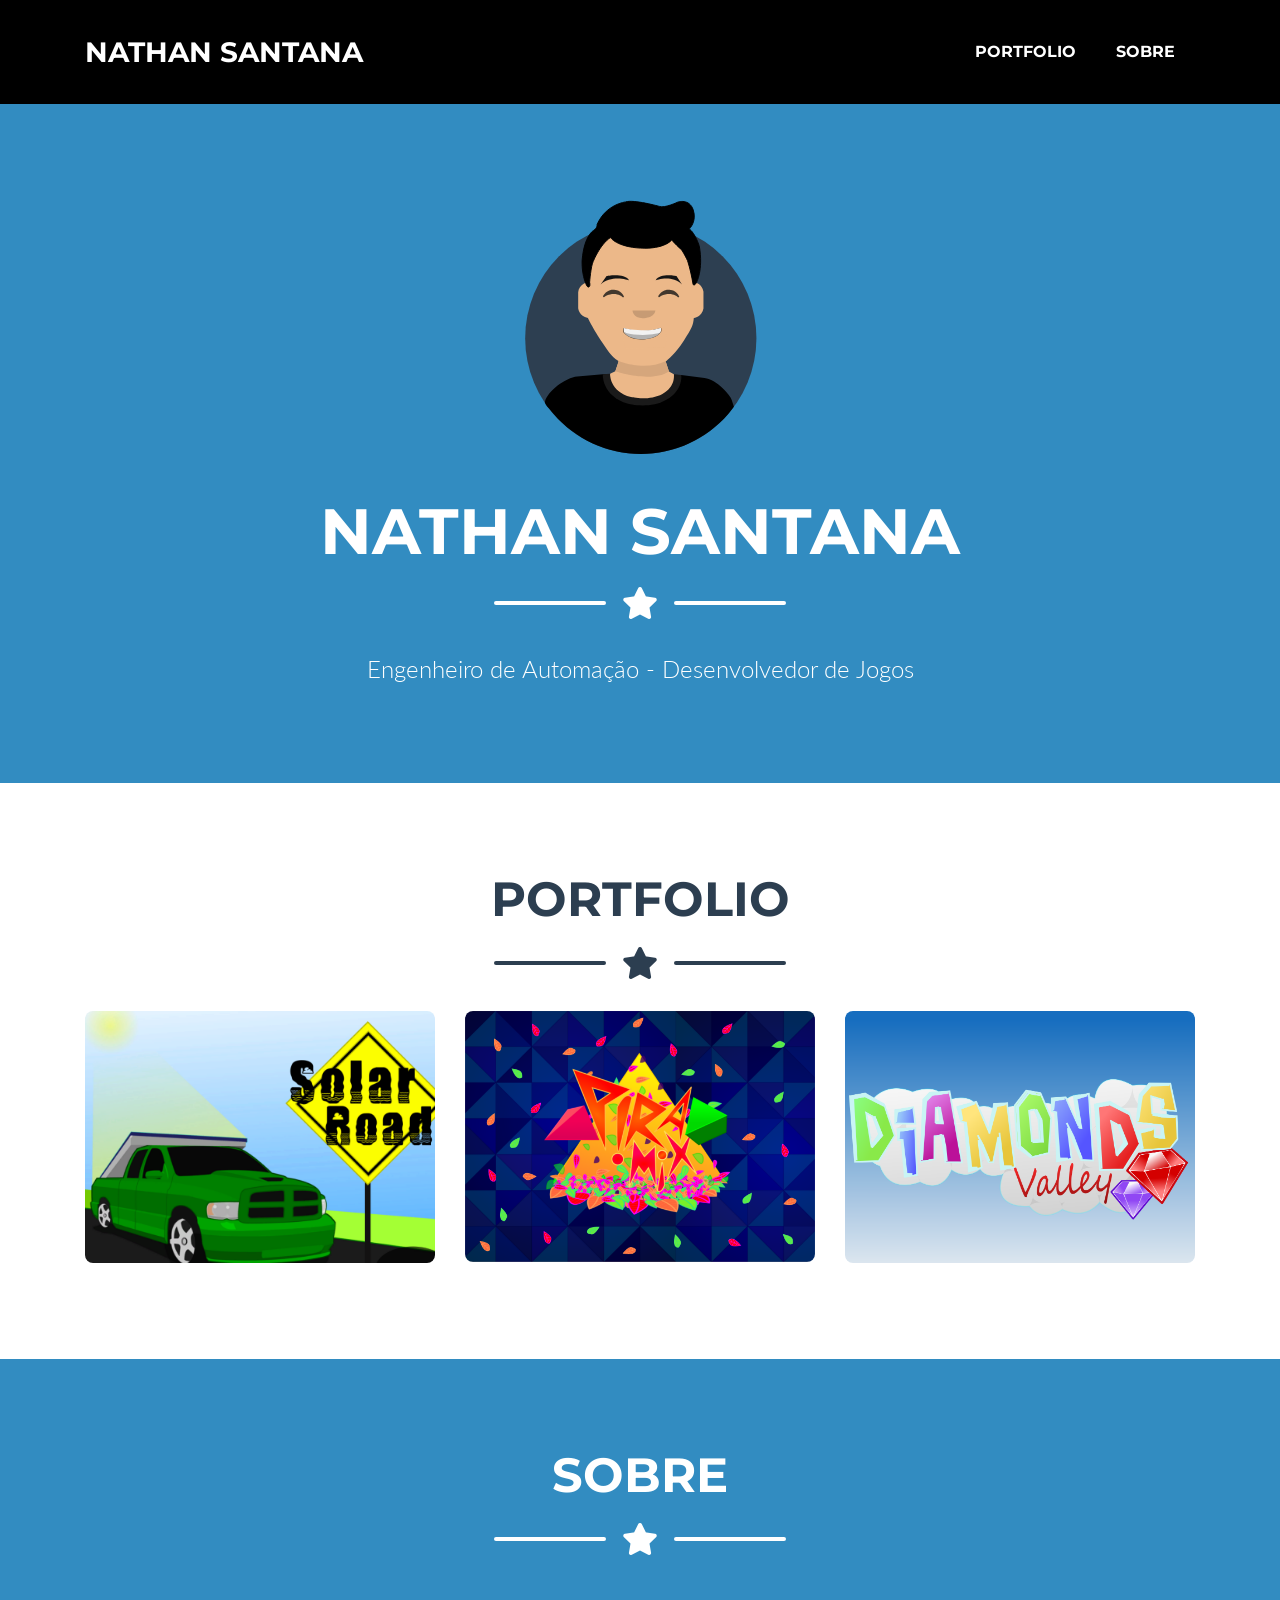
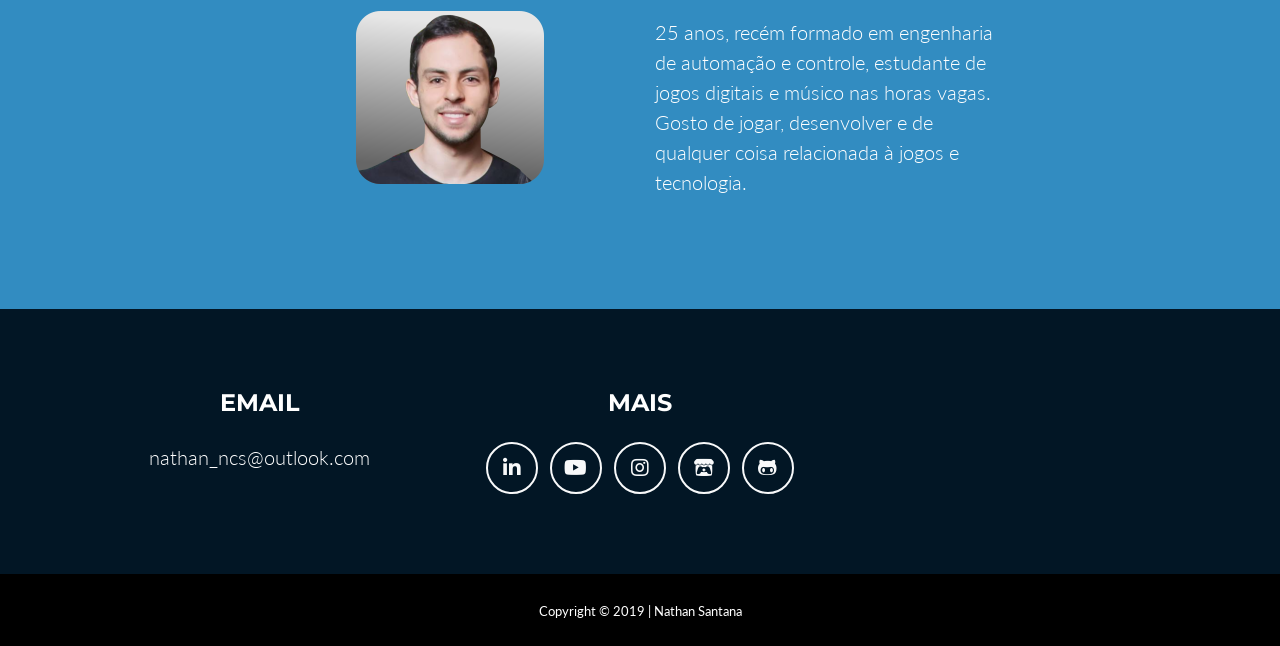
<file: index.html>
<!DOCTYPE html>
<html lang="en">

<head>

  <meta charset="utf-8">
  <meta name="viewport" content="width=device-width, initial-scale=1, shrink-to-fit=no">
  <meta name="description" content="">
  <meta name="author" content="">

  <title>Nathan Santana</title>

  <!-- Custom fonts for this theme -->
  <link href="vendor/fontawesome-free/css/all.min.css" rel="stylesheet" type="text/css">
  <link href="https://fonts.googleapis.com/css?family=Montserrat:400,700" rel="stylesheet" type="text/css">
  <link href="https://fonts.googleapis.com/css?family=Lato:400,700,400italic,700italic" rel="stylesheet" type="text/css">

  <!-- Theme CSS -->
  <link href="css/freelancer.min.css" rel="stylesheet">

</head>

<body id="page-top">

  <!-- Navigation -->
  <nav class="navbar navbar-expand-lg bg-secondary text-uppercase fixed-top" id="mainNav">
    <div class="container">
      <a class="navbar-brand js-scroll-trigger" href="#page-top">Nathan Santana</a>
      <button class="navbar-toggler navbar-toggler-right text-uppercase font-weight-bold bg-primary text-white rounded" type="button" data-toggle="collapse" data-target="#navbarResponsive" aria-controls="navbarResponsive" aria-expanded="false" aria-label="Toggle navigation">
        Menu
        <i class="fas fa-bars"></i>
      </button>
      <div class="collapse navbar-collapse" id="navbarResponsive">
        <ul class="navbar-nav ml-auto">
          <li class="nav-item mx-0 mx-lg-1">
            <a class="nav-link py-3 px-0 px-lg-3 rounded js-scroll-trigger" href="#portfolio">Portfolio</a>
          </li>
          <li class="nav-item mx-0 mx-lg-1">
            <a class="nav-link py-3 px-0 px-lg-3 rounded js-scroll-trigger" href="#about">Sobre</a>
          </li>
		   <!--
           <li class="nav-item mx-0 mx-lg-1">
            <a  class="nav-link py-3 px-0 px-lg-3 rounded js-scroll-trigger" href="en.html"><img class="img-fluid" src="img/flag.png" alt=""></a> 
          </li> 
		  -->
        </ul>
      </div>
    </div>
  </nav>

  <!-- Masthead -->
  <header class="masthead bg-primary text-white text-center">
    <div class="container d-flex align-items-center flex-column">

      <!-- Masthead Avatar Image -->
      <img class="masthead-avatar mb-5" src="img/avataaars.svg" alt="">

      <!-- Masthead Heading -->
      <h1 class="masthead-heading text-uppercase mb-0">Nathan Santana</h1>

      <!-- Icon Divider -->
      <div class="divider-custom divider-light">
        <div class="divider-custom-line"></div>
        <div class="divider-custom-icon">
          <i class="fas fa-star"></i>
        </div>
        <div class="divider-custom-line"></div>
      </div>

      <!-- Masthead Subheading -->
      <p class="masthead-subheading font-weight-light mb-0">Engenheiro de Automa&ccedil&atildeo - Desenvolvedor de Jogos</p>

    </div>
  </header>

  <!-- Portfolio Section -->
  <section class="page-section portfolio" id="portfolio">
    <div class="container">

      <!-- Portfolio Section Heading -->
      <h2 class="page-section-heading text-center text-uppercase text-secondary mb-0">Portfolio</h2>

      <!-- Icon Divider -->
      <div class="divider-custom">
        <div class="divider-custom-line"></div>
        <div class="divider-custom-icon">
          <i class="fas fa-star"></i>
        </div>
        <div class="divider-custom-line"></div>
      </div>

      <!-- Portfolio Grid Items -->
      <div class="row">

	   <!--SOLAR ROAD -->
        <div class="col-md-6 col-lg-4">
          <div class="portfolio-item mx-auto" data-toggle="modal" data-target="#portfolioModal3">
            <div class="portfolio-item-caption d-flex align-items-center justify-content-center h-100 w-100">
              <div class="portfolio-item-caption-content text-center text-white">
                <i class="fas fa-plus fa-3x"></i>
              </div>
            </div>
            <img class="img-fluid" src="img/portfolio/solarRoad/capa1.png" alt="">
          </div>
        </div>

        <!-- PIRAMIX -->
        <div class="col-md-6 col-lg-4">
          <div class="portfolio-item mx-auto" data-toggle="modal" data-target="#portfolioModal1">
            <div class="portfolio-item-caption d-flex align-items-center justify-content-center h-100 w-100">
              <div class="portfolio-item-caption-content text-center text-white">
                <i class="fas fa-plus fa-3x"></i>
              </div>
            </div>
            <img class="img-fluid" src="img/portfolio/piramix/capa2.png" alt="">
          </div>
        </div>

        <!-- DIAMONDS VALLEY -->
        <div class="col-md-6 col-lg-4">
          <div class="portfolio-item mx-auto" data-toggle="modal" data-target="#portfolioModal2">
            <div class="portfolio-item-caption d-flex align-items-center justify-content-center h-100 w-100">
              <div class="portfolio-item-caption-content text-center text-white">
                <i class="fas fa-plus fa-3x"></i>
              </div>
            </div>
            <img class="img-fluid" src="img/portfolio/diamonds/capa2.png" alt="">
          </div>
        </div>     

        <!--
        <div class="col-md-6 col-lg-4">
          <div class="portfolio-item mx-auto" data-toggle="modal" data-target="#portfolioModal4">
            <div class="portfolio-item-caption d-flex align-items-center justify-content-center h-100 w-100">
              <div class="portfolio-item-caption-content text-center text-white">
                <i class="fas fa-plus fa-3x"></i>
              </div>
            </div>
            <img class="img-fluid" src="img/portfolio/game.png" alt="">
          </div>
        </div>

        <div class="col-md-6 col-lg-4">
          <div class="portfolio-item mx-auto" data-toggle="modal" data-target="#portfolioModal5">
            <div class="portfolio-item-caption d-flex align-items-center justify-content-center h-100 w-100">
              <div class="portfolio-item-caption-content text-center text-white">
                <i class="fas fa-plus fa-3x"></i>
              </div>
            </div>
            <img class="img-fluid" src="img/portfolio/safe.png" alt="">
          </div>
        </div>

        <div class="col-md-6 col-lg-4">
          <div class="portfolio-item mx-auto" data-toggle="modal" data-target="#portfolioModal6">
            <div class="portfolio-item-caption d-flex align-items-center justify-content-center h-100 w-100">
              <div class="portfolio-item-caption-content text-center text-white">
                <i class="fas fa-plus fa-3x"></i>
              </div>
            </div>
            <img class="img-fluid" src="img/portfolio/submarine.png" alt="">
          </div>
        </div>-->

      </div>
      <!-- /.row -->
	  
    </div>
  </section>

  <!-- About Section -->
  <section class="page-section bg-primary text-white mb-0" id="about">
    <div class="container">

      <!-- About Section Heading -->
      <h2 class="page-section-heading text-center text-uppercase text-white">Sobre</h2>

      <!-- Icon Divider -->
      <div class="divider-custom divider-light">
        <div class="divider-custom-line"></div>
        <div class="divider-custom-icon">
          <i class="fas fa-star"></i>
        </div>
        <div class="divider-custom-line"></div>
      </div>

      <!-- About Section Content -->
      <div class="row">
        <div class="col-lg-4 ml-auto">
          <br><img class="fotoPerfil" src="img/perfil4.png" border="10"><br/>
        </div>
        <div class="col-lg-4 mr-auto">
          <p class="lead"> <br> 25 anos, rec&eacutem formado em engenharia de automa&ccedil&atildeo e controle, estudante de jogos digitais e m&uacutesico nas horas vagas. Gosto de jogar, desenvolver e de qualquer coisa relacionada &agrave jogos e tecnologia.<br/></p>
        </div>
      </div>

	  
      <!-- About Section Button -->
	  <!--
      <div class="text-center mt-4">
        <a class="btn btn-xl btn-outline-light" href="img/nathancv.pdf" target="_blank">
          <i class="fas fa-download mr-2"></i>
          CV
        </a>
      </div>
	  -->

    </div>
  </section>  

  <!-- Footer -->
  <footer class="footer text-center">
    <div class="container">
      <div class="row">

        <!-- Footer Location -->
        <div class="col-lg-4 mb-5 mb-lg-0">
          <h4 class="text-uppercase mb-4">Email</h4>
          <p class="lead mb-0"><a href=mailto:nathan_ncs@outlook.com "target="_blank"style="color:white">nathan_ncs@outlook.com</a>
        </div>

        <!-- Footer Social Icons -->
        <div class="col-lg-4 mb-5 mb-lg-0" >
          <h4 class="text-uppercase mb-4">Mais</h4>
         
          <a class="btn btn-outline-light btn-social mx-1" href="https://www.linkedin.com/in/nathan-santana-03aba4135/"target="_blank">
            <i class="fab fa-fw fa-linkedin-in"></i>
          </a>
		  <a class="btn btn-outline-light btn-social mx-1" href="https://www.youtube.com/channel/UCO02LZbnRmzrlRLzKqvo3ug"target="_blank">
            <i class="fab fa-youtube"></i>
          </a>
		   <a class="btn btn-outline-light btn-social mx-1" href="https://www.instagram.com/shortstackstudio/"target="_blank">
            <i class="fab fa-fw fa-instagram"></i>
          </a>
		  <a class="btn btn-outline-light btn-social mx-1" href="https://nathan-ncs.itch.io"target="_blank">
             <i class="fab fa-itch-io"></i>
          </a>
		  <a class="btn btn-outline-light btn-social mx-1" href="https://github.com/nathansantana"target="_blank">
             <i class="fab fa-github-alt"></i>
          </a>
        </div>     

      </div>
    </div>
  </footer>

  <!-- Copyright Section -->
  <section class="copyright py-4 text-center text-white">
    <div class="container">
      <small>Copyright &copy; 2019 | Nathan Santana</small>
    </div>
  </section>

  <!-- Scroll to Top Button (Only visible on small and extra-small screen sizes) -->
  <div class="scroll-to-top d-lg-none position-fixed ">
    <a class="js-scroll-trigger d-block text-center text-white rounded" href="#page-top">
      <i class="fa fa-chevron-up"></i>
    </a>
  </div>

  <!-- Portfolio Modals -->

  <!-- Portfolio Modal 1 -->
  <div class="portfolio-modal modal fade" id="portfolioModal1" tabindex="-1" role="dialog" aria-labelledby="portfolioModal1Label" aria-hidden="true">
    <div class="modal-dialog modal-xl" role="document">
      <div class="modal-content">
        <button type="button" class="close" data-dismiss="modal" aria-label="Close">
          <span aria-hidden="true">
            <i class="fas fa-times"></i>
          </span>
        </button>
        <div class="modal-body text-center">
          <div class="container">
            <div class="row justify-content-center">
              <div class="col-lg-8">
                <!-- Portfolio Modal - Title -->
                <h2 class="portfolio-modal-title text-secondary text-uppercase mb-0">Piramix</h2>
                <!-- Icon Divider -->
                <div class="divider-custom">
                  <div class="divider-custom-line"></div>
                  <div class="divider-custom-icon">
                    <i class="fas fa-star"></i>
                  </div>
                  <div class="divider-custom-line"></div>
                </div>
                <!-- Portfolio Modal - Image -->
                <img class="img-fluid rounded mb-5" src="img/portfolio/piramix/foto1.png" alt="">
                <!-- Portfolio Modal - Text -->
                <p class="mb-5">Piramix foi um projeto desenvolvido pelo grupo Hakuna durante o primeiro semestre do curso de jogos digitais na Fatec de Americana/SP.
								A proposta do trabalho era criar um jogo anal&oacutegico com o tema "Jogos Infantis". O projeto busca trabalhar a psicomotricidade, a parte cognitiva
								e a criatividade em crian&ccedilas a partir de 10 anos.</p>
				                <!-- Portfolio Modal - Image -->
                <img class="img-fluid rounded mb-5" src="img/portfolio/piramix/foto2.png" alt="">
                <!-- Portfolio Modal - Text -->
                <p class="mb-5">O jogo &eacute uma competi&ccedil&atildeo entre duplas que devem cumprir desafios (desenho, m&iacutemica, dados e palavras) para
								colocar o maior n&uacutemero de pe&ccedilas com o objetivo de completar uma pir&acircmide.
				</p>

				<img class="img-fluid rounded mb-5" src="img/portfolio/piramix/foto3.png" alt="">
                <!-- Portfolio Modal - Text -->
                <p class="mb-5"><b>Pr&ecircmio Huizinga 2019 (1&ordm semestre)</b>
								<br>Os melhores projetos recebem um certificado em reconhecimento ao desempenho acad&ecircmico durante o semestre.
								Grupo Hakuna: Nathan Santana, Lana Schimitez, Evaldo Ara&uacutejo, Marcelo Danelon e Rafael Lee.<br/>
				</p>

                <button class="btn btn-primary" href="#" data-dismiss="modal">
                  <i class="fas fa-times fa-fw"></i>
                  Close Window
                </button>
              </div>
            </div>
          </div>
        </div>
      </div>
    </div>
  </div>

  <!-- Portfolio Modal 2 -->
  <div class="portfolio-modal modal fade" id="portfolioModal2" tabindex="-1" role="dialog" aria-labelledby="portfolioModal2Label" aria-hidden="true">
    <div class="modal-dialog modal-xl" role="document">
      <div class="modal-content">
        <button type="button" class="close" data-dismiss="modal" aria-label="Close">
          <span aria-hidden="true">
            <i class="fas fa-times"></i>
          </span>
        </button>
        <div class="modal-body text-center">
          <div class="container">
            <div class="row justify-content-center">
              <div class="col-lg-8">
                <!-- Portfolio Modal - Title -->
                <h2 class="portfolio-modal-title text-secondary text-uppercase mb-0">Diamonds Valley</h2>
                <!-- Icon Divider -->
                <div class="divider-custom">
                  <div class="divider-custom-line"></div>
                  <div class="divider-custom-icon">
                    <i class="fas fa-star"></i>
                  </div>
                  <div class="divider-custom-line"></div>
                </div>
                <!-- Portfolio Modal - Image -->
                <img class="img-fluid rounded mb-5" src="img/portfolio/diamonds/foto1.png" alt="">
                <!-- Portfolio Modal - Text -->
                <p class="mb-5">Um puzzle desenvolvido para plataforma mobile. A primeira vers&atildeo do jogo pode ser baixada na GooglePlay <a href="http://play.google.com/store/apps/details?id=com.ShortStackStudio.DiamondsValley" target="_blank">Clicando Aqui</a>.</p>

				<!-- Portfolio Modal - Image -->
                <img class="img-fluid rounded mb-5" src="img/portfolio/diamonds/foto.png" alt="">

                <!-- Portfolio Modal - Text -->
                <p class="mb-5">S&atildeo diversas fases e o objetivo &eacute deslizar os blocos para os locais corretos.
								Nesse projeto todos os c&oacutedigos, artes e a m&uacutesica foram feitos por mim :)</p>

                <button class="btn btn-primary" href="#" data-dismiss="modal">
                  <i class="fas fa-times fa-fw"></i>
                  Close Window
                </button>
              </div>
            </div>
          </div>
        </div>
      </div>
    </div>
  </div>

  <!-- Portfolio Modal 3 -->
  <div class="portfolio-modal modal fade" id="portfolioModal3" tabindex="-1" role="dialog" aria-labelledby="portfolioModal3Label" aria-hidden="true">
    <div class="modal-dialog modal-xl" role="document">
      <div class="modal-content">
        <button type="button" class="close" data-dismiss="modal" aria-label="Close">
          <span aria-hidden="true">
            <i class="fas fa-times"></i>
          </span>
        </button>
        <div class="modal-body text-center">
          <div class="container">
            <div class="row justify-content-center">
              <div class="col-lg-8">
                <!-- Portfolio Modal - Title -->
                <h2 class="portfolio-modal-title text-secondary text-uppercase mb-0">Solar Road</h2>
                <!-- Icon Divider -->
                <div class="divider-custom">
                  <div class="divider-custom-line"></div>
                  <div class="divider-custom-icon">
                    <i class="fas fa-star"></i>
                  </div>
                  <div class="divider-custom-line"></div>
                </div>
                <!-- Portfolio Modal - Image -->
                <img class="img-fluid rounded mb-5" src="img/portfolio/solarRoad/capa2.png" alt="">
                <!-- Portfolio Modal - Text -->
                <p class="mb-5">Esse foi um projeto desenvolvido para a disciplina de programa&ccedil&atildeo no segundo semestre do curso de jogos digitais da Fatec de Americana,
				 criado a partir do tema "sustentabilidade" e seguindo alguns requisitos relacionados ao conte&uacutedo da mat&eacuteria. O jogador controla um carro movido a energia solar
				 e precisa desviar das sombras e atirar nos alvos para evitar que a barra de polui&ccedil&atildeo fique completa. <br> <br>
				 <a href="https://nathan-ncs.itch.io/solar-road" target="_blank">Clique Aqui</a>
				 para acessar a p&aacutegina do jogo.
				</p>
				<img class="img-fluid rounded mb-5" src="img/portfolio/solarRoad/huizinga.jpg" alt="">
				<p class="mb-5">Certificado de desempenho acad&ecircmico do segundo semestre de 2019.
				</p>
                <button class="btn btn-primary" href="#" data-dismiss="modal">
                  <i class="fas fa-times fa-fw"></i>
                  Close Window
                </button
              </div>
            </div>
          </div>
        </div>
      </div>
    </div>
  </div>

  <!-- Portfolio Modal 4 -->
  <div class="portfolio-modal modal fade" id="portfolioModal4" tabindex="-1" role="dialog" aria-labelledby="portfolioModal4Label" aria-hidden="true">
    <div class="modal-dialog modal-xl" role="document">
      <div class="modal-content">
        <button type="button" class="close" data-dismiss="modal" aria-label="Close">
          <span aria-hidden="true">
            <i class="fas fa-times"></i>
          </span>
        </button>
        <div class="modal-body text-center">
          <div class="container">
            <div class="row justify-content-center">
              <div class="col-lg-8">
                <!-- Portfolio Modal - Title -->
                <h2 class="portfolio-modal-title text-secondary text-uppercase mb-0">Controller</h2>
                <!-- Icon Divider -->
                <div class="divider-custom">
                  <div class="divider-custom-line"></div>
                  <div class="divider-custom-icon">
                    <i class="fas fa-star"></i>
                  </div>
                  <div class="divider-custom-line"></div>
                </div>
                <!-- Portfolio Modal - Image -->
                <img class="img-fluid rounded mb-5" src="img/portfolio/game.png" alt="">
                <!-- Portfolio Modal - Text -->
                <p class="mb-5">Lorem ipsum dolor sit amet, consectetur adipisicing elit. Mollitia neque assumenda ipsam nihil, molestias magnam, recusandae quos quis inventore quisquam velit asperiores, vitae? Reprehenderit soluta, eos quod consequuntur itaque. Nam.</p>
                <button class="btn btn-primary" href="#" data-dismiss="modal">
                  <i class="fas fa-times fa-fw"></i>
                  Close Window
                </button>
              </div>
            </div>
          </div>
        </div>
      </div>
    </div>
  </div>

  <!-- Portfolio Modal 5 -->
  <div class="portfolio-modal modal fade" id="portfolioModal5" tabindex="-1" role="dialog" aria-labelledby="portfolioModal5Label" aria-hidden="true">
    <div class="modal-dialog modal-xl" role="document">
      <div class="modal-content">
        <button type="button" class="close" data-dismiss="modal" aria-label="Close">
          <span aria-hidden="true">
            <i class="fas fa-times"></i>
          </span>
        </button>
        <div class="modal-body text-center">
          <div class="container">
            <div class="row justify-content-center">
              <div class="col-lg-8">
                <!-- Portfolio Modal - Title -->
                <h2 class="portfolio-modal-title text-secondary text-uppercase mb-0">Locked Safe</h2>
                <!-- Icon Divider -->
                <div class="divider-custom">
                  <div class="divider-custom-line"></div>
                  <div class="divider-custom-icon">
                    <i class="fas fa-star"></i>
                  </div>
                  <div class="divider-custom-line"></div>
                </div>
                <!-- Portfolio Modal - Image -->
                <img class="img-fluid rounded mb-5" src="img/portfolio/safe.png" alt="">
                <!-- Portfolio Modal - Text -->
                <p class="mb-5">Lorem ipsum dolor sit amet, consectetur adipisicing elit. Mollitia neque assumenda ipsam nihil, molestias magnam, recusandae quos quis inventore quisquam velit asperiores, vitae? Reprehenderit soluta, eos quod consequuntur itaque. Nam.</p>
                <button class="btn btn-primary" href="#" data-dismiss="modal">
                  <i class="fas fa-times fa-fw"></i>
                  Close Window
                </button>
              </div>
            </div>
          </div>
        </div>
      </div>
    </div>
  </div>

  <!-- Portfolio Modal 6 -->
  <div class="portfolio-modal modal fade" id="portfolioModal6" tabindex="-1" role="dialog" aria-labelledby="portfolioModal6Label" aria-hidden="true">
    <div class="modal-dialog modal-xl" role="document">
      <div class="modal-content">
        <button type="button" class="close" data-dismiss="modal" aria-label="Close">
          <span aria-hidden="true">
            <i class="fas fa-times"></i>
          </span>
        </button>
        <div class="modal-body text-center">
          <div class="container">
            <div class="row justify-content-center">
              <div class="col-lg-8">
                <!-- Portfolio Modal - Title -->
                <h2 class="portfolio-modal-title text-secondary text-uppercase mb-0">Submarine</h2>
                <!-- Icon Divider -->
                <div class="divider-custom">
                  <div class="divider-custom-line"></div>
                  <div class="divider-custom-icon">
                    <i class="fas fa-star"></i>
                  </div>
                  <div class="divider-custom-line"></div>
                </div>
                <!-- Portfolio Modal - Image -->
                <img class="img-fluid rounded mb-5" src="img/portfolio/submarine.png" alt="">
                <!-- Portfolio Modal - Text -->
                <p class="mb-5">Lorem ipsum dolor sit amet, consectetur adipisicing elit. Mollitia neque assumenda ipsam nihil, molestias magnam, recusandae quos quis inventore quisquam velit asperiores, vitae? Reprehenderit soluta, eos quod consequuntur itaque. Nam.</p>
                <button class="btn btn-primary" href="#" data-dismiss="modal">
                  <i class="fas fa-times fa-fw"></i>
                  Close Window
                </button>
              </div>
            </div>
          </div>
        </div>
      </div>
    </div>
  </div>

  <!-- Bootstrap core JavaScript -->
  <script src="vendor/jquery/jquery.min.js"></script>
  <script src="vendor/bootstrap/js/bootstrap.bundle.min.js"></script>

  <!-- Plugin JavaScript -->
  <script src="vendor/jquery-easing/jquery.easing.min.js"></script>

  <!-- Contact Form JavaScript -->
  <script src="js/jqBootstrapValidation.js"></script>
  <script src="js/contact_me.js"></script>

  <!-- Custom scripts for this template -->
  <script src="js/freelancer.min.js"></script>

</body>

</html>
</file>
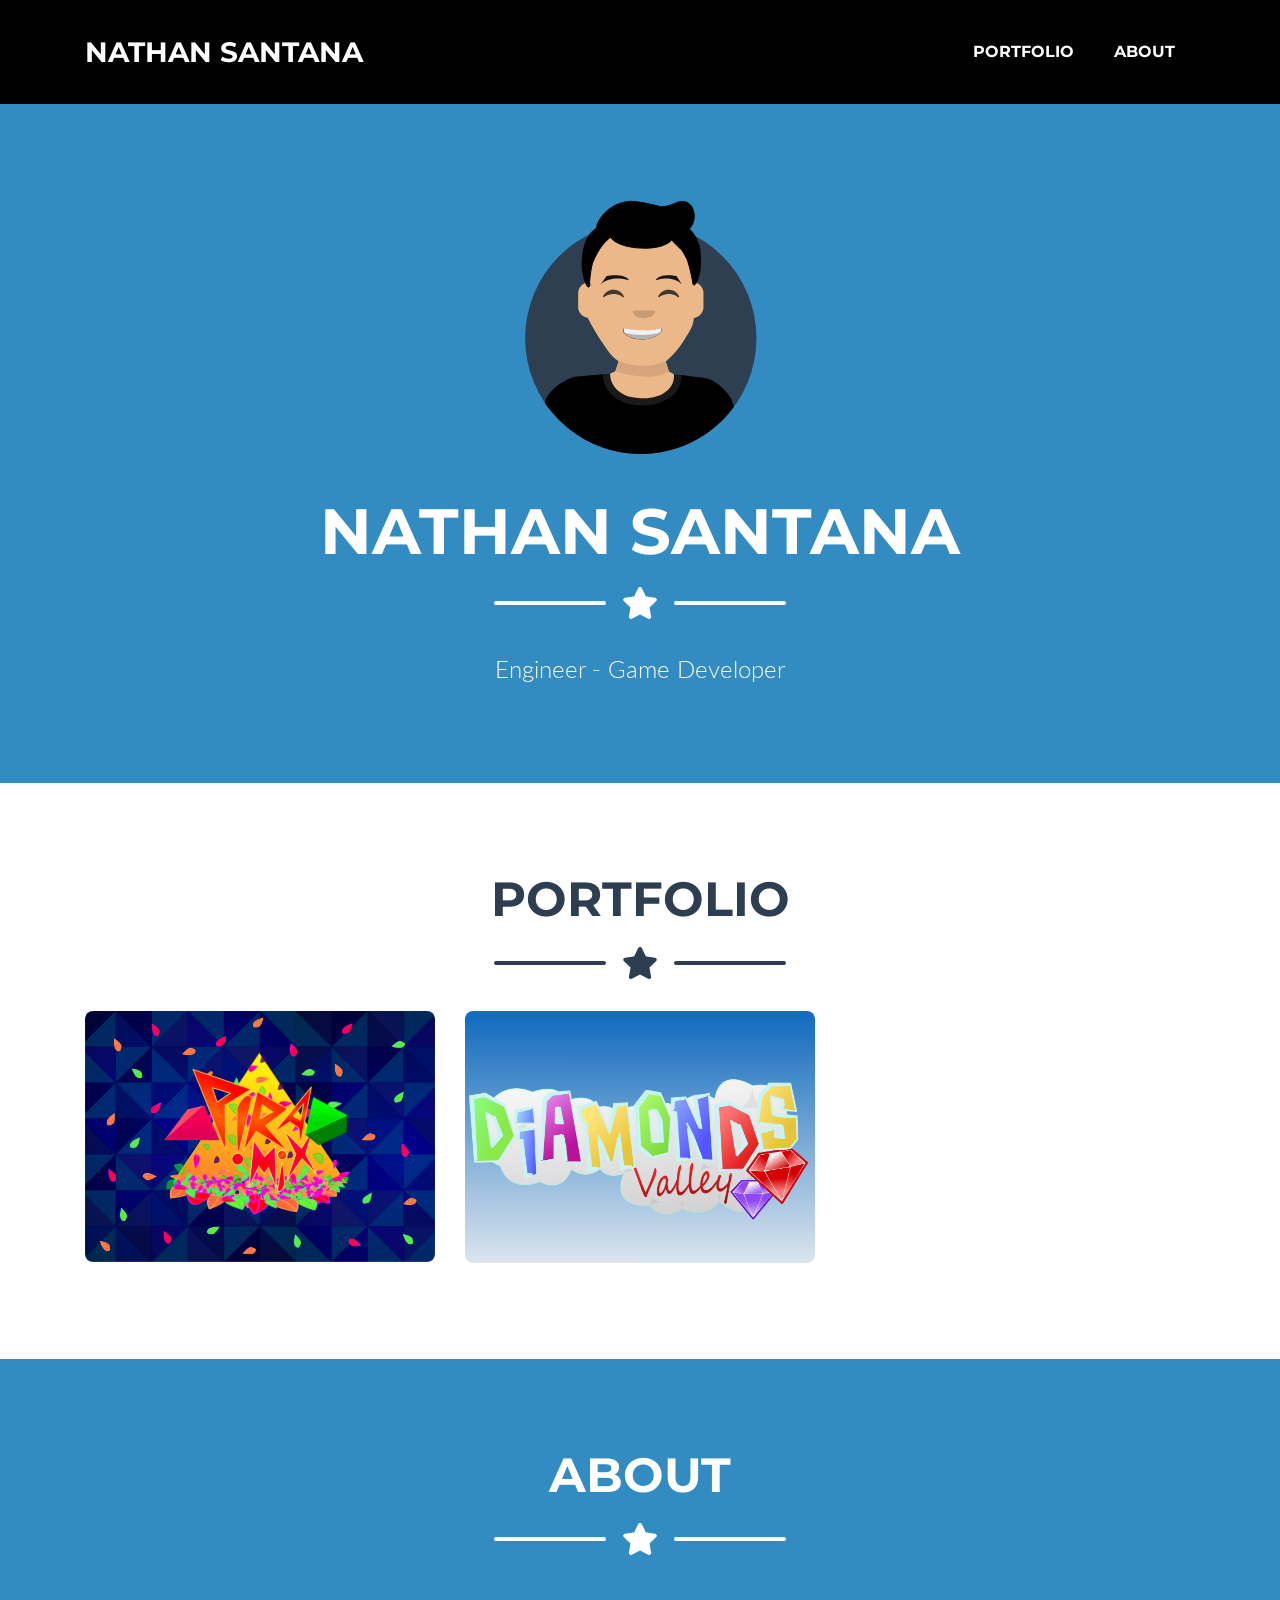
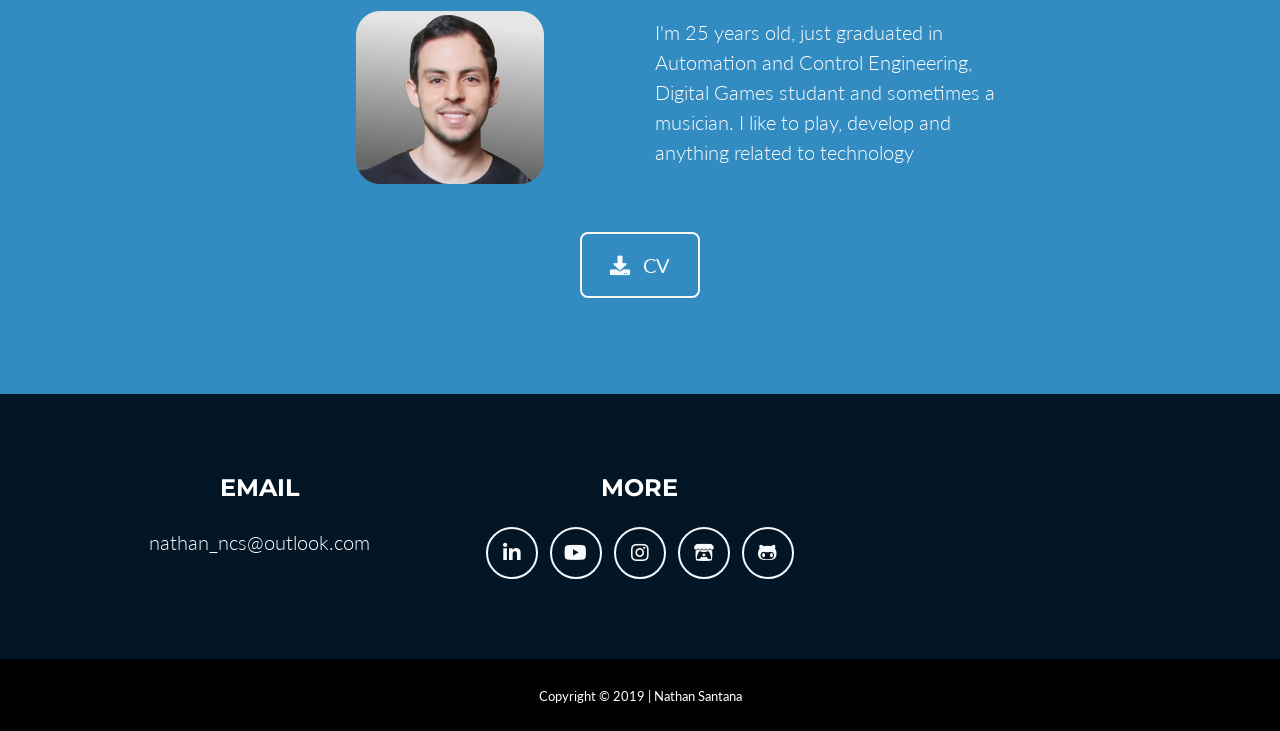
<file: en.html>
<!DOCTYPE html>
<html lang="en">

<head>

  <meta charset="utf-8">
  <meta name="viewport" content="width=device-width, initial-scale=1, shrink-to-fit=no">
  <meta name="description" content="">
  <meta name="author" content="">

  <title>Nathan Santana</title>

  <!-- Custom fonts for this theme -->
  <link href="vendor/fontawesome-free/css/all.min.css" rel="stylesheet" type="text/css">
  <link href="https://fonts.googleapis.com/css?family=Montserrat:400,700" rel="stylesheet" type="text/css">
  <link href="https://fonts.googleapis.com/css?family=Lato:400,700,400italic,700italic" rel="stylesheet" type="text/css">

  <!-- Theme CSS -->
  <link href="css/freelancer.min.css" rel="stylesheet">

</head>

<body id="page-top">

  <!-- Navigation -->
  <nav class="navbar navbar-expand-lg bg-secondary text-uppercase fixed-top" id="mainNav">
    <div class="container">
      <a class="navbar-brand js-scroll-trigger" href="#page-top">Nathan Santana</a>
      <button class="navbar-toggler navbar-toggler-right text-uppercase font-weight-bold bg-primary text-white rounded" type="button" data-toggle="collapse" data-target="#navbarResponsive" aria-controls="navbarResponsive" aria-expanded="false" aria-label="Toggle navigation">
        Menu
        <i class="fas fa-bars"></i>
      </button>
      <div class="collapse navbar-collapse" id="navbarResponsive">
        <ul class="navbar-nav ml-auto">
          <li class="nav-item mx-0 mx-lg-1">
            <a class="nav-link py-3 px-0 px-lg-3 rounded js-scroll-trigger" href="#portfolio">Portfolio</a>
          </li>
          <li class="nav-item mx-0 mx-lg-1">
            <a class="nav-link py-3 px-0 px-lg-3 rounded js-scroll-trigger" href="#about">About</a>
          </li>
          <!-- <li class="nav-item mx-0 mx-lg-1">
            <a class="nav-link py-3 px-0 px-lg-3 rounded js-scroll-trigger" href="#contact">Contato</a> 
          </li> -->
        </ul>
      </div>
    </div>
  </nav>

  <!-- Masthead -->
  <header class="masthead bg-primary text-white text-center">
    <div class="container d-flex align-items-center flex-column">

      <!-- Masthead Avatar Image -->
      <img class="masthead-avatar mb-5" src="img/avataaars.svg" alt="">

      <!-- Masthead Heading -->
      <h1 class="masthead-heading text-uppercase mb-0">Nathan Santana</h1>

      <!-- Icon Divider -->
      <div class="divider-custom divider-light">
        <div class="divider-custom-line"></div>
        <div class="divider-custom-icon">
          <i class="fas fa-star"></i>
        </div>
        <div class="divider-custom-line"></div>
      </div>

      <!-- Masthead Subheading -->
      <p class="masthead-subheading font-weight-light mb-0">Engineer - Game Developer</p>

    </div>
  </header>

  <!-- Portfolio Section -->
  <section class="page-section portfolio" id="portfolio">
    <div class="container">

      <!-- Portfolio Section Heading -->
      <h2 class="page-section-heading text-center text-uppercase text-secondary mb-0">Portfolio</h2>

      <!-- Icon Divider -->
      <div class="divider-custom">
        <div class="divider-custom-line"></div>
        <div class="divider-custom-icon">
          <i class="fas fa-star"></i>
        </div>
        <div class="divider-custom-line"></div>
      </div>

      <!-- Portfolio Grid Items -->
      <div class="row">

        <!-- Portfolio Item 1 -->
        <div class="col-md-6 col-lg-4">
          <div class="portfolio-item mx-auto" data-toggle="modal" data-target="#portfolioModal1">
            <div class="portfolio-item-caption d-flex align-items-center justify-content-center h-100 w-100">
              <div class="portfolio-item-caption-content text-center text-white">
                <i class="fas fa-plus fa-3x"></i>
              </div>
            </div>
            <img class="img-fluid" src="img/portfolio/piramix/capa2.png" alt="">
          </div>
        </div>

        <!-- Portfolio Item 2 -->
        <div class="col-md-6 col-lg-4">
          <div class="portfolio-item mx-auto" data-toggle="modal" data-target="#portfolioModal2">
            <div class="portfolio-item-caption d-flex align-items-center justify-content-center h-100 w-100">
              <div class="portfolio-item-caption-content text-center text-white">
                <i class="fas fa-plus fa-3x"></i>
              </div>
            </div>
            <img class="img-fluid" src="img/portfolio/diamonds/capa2.png" alt="">
          </div>
        </div>
		
        <!-- Portfolio Item 3 
        <div class="col-md-6 col-lg-4">
          <div class="portfolio-item mx-auto" data-toggle="modal" data-target="#portfolioModal3">
            <div class="portfolio-item-caption d-flex align-items-center justify-content-center h-100 w-100">
              <div class="portfolio-item-caption-content text-center text-white">
                <i class="fas fa-plus fa-3x"></i>
              </div>
            </div>
            <img class="img-fluid" src="img/portfolio/circus.png" alt="">
          </div>
        </div>

        
        <div class="col-md-6 col-lg-4">
          <div class="portfolio-item mx-auto" data-toggle="modal" data-target="#portfolioModal4">
            <div class="portfolio-item-caption d-flex align-items-center justify-content-center h-100 w-100">
              <div class="portfolio-item-caption-content text-center text-white">
                <i class="fas fa-plus fa-3x"></i>
              </div>
            </div>
            <img class="img-fluid" src="img/portfolio/game.png" alt="">
          </div>
        </div>

        <div class="col-md-6 col-lg-4">
          <div class="portfolio-item mx-auto" data-toggle="modal" data-target="#portfolioModal5">
            <div class="portfolio-item-caption d-flex align-items-center justify-content-center h-100 w-100">
              <div class="portfolio-item-caption-content text-center text-white">
                <i class="fas fa-plus fa-3x"></i>
              </div>
            </div>
            <img class="img-fluid" src="img/portfolio/safe.png" alt="">
          </div>
        </div>

        <div class="col-md-6 col-lg-4">
          <div class="portfolio-item mx-auto" data-toggle="modal" data-target="#portfolioModal6">
            <div class="portfolio-item-caption d-flex align-items-center justify-content-center h-100 w-100">
              <div class="portfolio-item-caption-content text-center text-white">
                <i class="fas fa-plus fa-3x"></i>
              </div>
            </div>
            <img class="img-fluid" src="img/portfolio/submarine.png" alt="">
          </div>
        </div>-->

      </div>
      <!-- /.row -->
	  
    </div>
  </section>

  <!-- About Section -->
  <section class="page-section bg-primary text-white mb-0" id="about">
    <div class="container">

      <!-- About Section Heading -->
      <h2 class="page-section-heading text-center text-uppercase text-white">About</h2>

      <!-- Icon Divider -->
      <div class="divider-custom divider-light">
        <div class="divider-custom-line"></div>
        <div class="divider-custom-icon">
          <i class="fas fa-star"></i>
        </div>
        <div class="divider-custom-line"></div>
      </div>

      <!-- About Section Content -->
      <div class="row">
        <div class="col-lg-4 ml-auto">
          <br><img class="fotoPerfil" src="img/perfil4.png" border="10"><br/>
        </div>
        <div class="col-lg-4 mr-auto">
          <p class="lead"> <br>I'm 25 years old, just graduated in Automation and Control Engineering, Digital Games studant and sometimes a musician. I like to play, develop and anything related to technology<br/></p>
        </div>
      </div>

      <!-- About Section Button -->
      <div class="text-center mt-4">
        <a class="btn btn-xl btn-outline-light" href="img/enCv.pdf" target="_blank">
          <i class="fas fa-download mr-2"></i>
          CV
        </a>
      </div>

    </div>
  </section>  

  <!-- Footer -->
  <footer class="footer text-center">
    <div class="container">
      <div class="row">

        <!-- Footer Location -->
        <div class="col-lg-4 mb-5 mb-lg-0">
          <h4 class="text-uppercase mb-4">Email</h4>
          <p class="lead mb-0"><a href=mailto:nathan_ncs@outlook.com "target="_blank"style="color:white">nathan_ncs@outlook.com</a>
        </div>

        <!-- Footer Social Icons -->
        <div class="col-lg-4 mb-5 mb-lg-0" >
          <h4 class="text-uppercase mb-4">More</h4>
         
          <a class="btn btn-outline-light btn-social mx-1" href="https://www.linkedin.com/in/nathan-santana-03aba4135/"target="_blank">
            <i class="fab fa-fw fa-linkedin-in"></i>
          </a>
		  <a class="btn btn-outline-light btn-social mx-1" href="https://www.youtube.com/channel/UCO02LZbnRmzrlRLzKqvo3ug"target="_blank">
            <i class="fab fa-youtube"></i>
          </a>
		   <a class="btn btn-outline-light btn-social mx-1" href="https://www.instagram.com/shortstackstudio/"target="_blank">
            <i class="fab fa-fw fa-instagram"></i>
          </a>
		  <a class="btn btn-outline-light btn-social mx-1" href="https://nathan-ncs.itch.io"target="_blank">
             <i class="fab fa-itch-io"></i>
          </a>
		  <a class="btn btn-outline-light btn-social mx-1" href="https://github.com/nathansantana"target="_blank">
             <i class="fab fa-github-alt"></i>
          </a>
        </div>     

      </div>
    </div>
  </footer>

  <!-- Copyright Section -->
  <section class="copyright py-4 text-center text-white">
    <div class="container">
      <small>Copyright &copy; 2019 | Nathan Santana</small>
    </div>
  </section>

  <!-- Scroll to Top Button (Only visible on small and extra-small screen sizes) -->
  <div class="scroll-to-top d-lg-none position-fixed ">
    <a class="js-scroll-trigger d-block text-center text-white rounded" href="#page-top">
      <i class="fa fa-chevron-up"></i>
    </a>
  </div>

  <!-- Portfolio Modals -->

  <!-- Portfolio Modal 1 -->
  <div class="portfolio-modal modal fade" id="portfolioModal1" tabindex="-1" role="dialog" aria-labelledby="portfolioModal1Label" aria-hidden="true">
    <div class="modal-dialog modal-xl" role="document">
      <div class="modal-content">
        <button type="button" class="close" data-dismiss="modal" aria-label="Close">
          <span aria-hidden="true">
            <i class="fas fa-times"></i>
          </span>
        </button>
        <div class="modal-body text-center">
          <div class="container">
            <div class="row justify-content-center">
              <div class="col-lg-8">
                <!-- Portfolio Modal - Title -->
                <h2 class="portfolio-modal-title text-secondary text-uppercase mb-0">Piramix</h2>
                <!-- Icon Divider -->
                <div class="divider-custom">
                  <div class="divider-custom-line"></div>
                  <div class="divider-custom-icon">
                    <i class="fas fa-star"></i>
                  </div>
                  <div class="divider-custom-line"></div>
                </div>
                <!-- Portfolio Modal - Image -->
                <img class="img-fluid rounded mb-5" src="img/portfolio/piramix/foto1.png" alt="">
                <!-- Portfolio Modal - Text -->
                <p class="mb-5">Piramix it's a project developed by Hakuna group during the first period of Fatec's digital games course in Americana/SP.
								The proposal was to develop a child analog game. The project seeks to exercise psychomotor, creativity and cognition in kids from 10 years old.
								</p>

				                <!-- Portfolio Modal - Image -->
                <img class="img-fluid rounded mb-5" src="img/portfolio/piramix/foto2.png" alt="">
                <!-- Portfolio Modal - Text -->
                <p class="mb-5">The game is a team competition, each one needs to accomplish chalenges (Draw, Dices, Words and gestures) and earn pieces.
								The goal is to build a pyramid.				
				</p>

				<img class="img-fluid rounded mb-5" src="img/portfolio/piramix/foto3.png" alt="">
                <!-- Portfolio Modal - Text -->
                <p class="mb-5"><b>Huizinga Prize 2019 (1&ordm semestre)</b>
								<br>The best projects receive a certificate.</br>								
								Hakuna Group: Nathan Santana, Lana Schimitez, Evaldo Ara&uacutejo, Marcelo Danelon and Rafael Lee.<br/>
				</p>

                <button class="btn btn-primary" href="#" data-dismiss="modal">
                  <i class="fas fa-times fa-fw"></i>
                  Close Window
                </button>
              </div>
            </div>
          </div>
        </div>
      </div>
    </div>
  </div>

  <!-- Portfolio Modal 2 -->
  <div class="portfolio-modal modal fade" id="portfolioModal2" tabindex="-1" role="dialog" aria-labelledby="portfolioModal2Label" aria-hidden="true">
    <div class="modal-dialog modal-xl" role="document">
      <div class="modal-content">
        <button type="button" class="close" data-dismiss="modal" aria-label="Close">
          <span aria-hidden="true">
            <i class="fas fa-times"></i>
          </span>
        </button>
        <div class="modal-body text-center">
          <div class="container">
            <div class="row justify-content-center">
              <div class="col-lg-8">
                <!-- Portfolio Modal - Title -->
                <h2 class="portfolio-modal-title text-secondary text-uppercase mb-0">Diamonds Valley</h2>
                <!-- Icon Divider -->
                <div class="divider-custom">
                  <div class="divider-custom-line"></div>
                  <div class="divider-custom-icon">
                    <i class="fas fa-star"></i>
                  </div>
                  <div class="divider-custom-line"></div>
                </div>
                <!-- Portfolio Modal - Image -->
                <img class="img-fluid rounded mb-5" src="img/portfolio/diamonds/foto1.png" alt="">
                <!-- Portfolio Modal - Text -->
                <p class="mb-5">A mobile puzzle game. The first version of the game is avaible on GooglePlay. <a href="http://play.google.com/store/apps/details?id=com.ShortStackStudio.DiamondsValley" target="_blank">Click Here</a>.</p>

				<!-- Portfolio Modal - Image -->
                <img class="img-fluid rounded mb-5" src="img/portfolio/diamonds/foto.png" alt="">

                <!-- Portfolio Modal - Text -->
                <p class="mb-5">Move the blocks to the righ place. Try to solve all the 60 levels</p>

                <button class="btn btn-primary" href="#" data-dismiss="modal">
                  <i class="fas fa-times fa-fw"></i>
                  Close Window
                </button>
              </div>
            </div>
          </div>
        </div>
      </div>
    </div>
  </div>

  <!-- Portfolio Modal 3 -->
  <div class="portfolio-modal modal fade" id="portfolioModal3" tabindex="-1" role="dialog" aria-labelledby="portfolioModal3Label" aria-hidden="true">
    <div class="modal-dialog modal-xl" role="document">
      <div class="modal-content">
        <button type="button" class="close" data-dismiss="modal" aria-label="Close">
          <span aria-hidden="true">
            <i class="fas fa-times"></i>
          </span>
        </button>
        <div class="modal-body text-center">
          <div class="container">
            <div class="row justify-content-center">
              <div class="col-lg-8">
                <!-- Portfolio Modal - Title -->
                <h2 class="portfolio-modal-title text-secondary text-uppercase mb-0">Circus Tent</h2>
                <!-- Icon Divider -->
                <div class="divider-custom">
                  <div class="divider-custom-line"></div>
                  <div class="divider-custom-icon">
                    <i class="fas fa-star"></i>
                  </div>
                  <div class="divider-custom-line"></div>
                </div>
                <!-- Portfolio Modal - Image -->
                <img class="img-fluid rounded mb-5" src="img/portfolio/circus.png" alt="">
                <!-- Portfolio Modal - Text -->
                <p class="mb-5">Lorem ipsum dolor sit amet, consectetur adipisicing elit. Mollitia neque assumenda ipsam nihil, molestias magnam, recusandae quos quis inventore quisquam velit asperiores, vitae? Reprehenderit soluta, eos quod consequuntur itaque. Nam.</p>
                <button class="btn btn-primary" href="#" data-dismiss="modal">
                  <i class="fas fa-times fa-fw"></i>
                  Close Window
                </button>
              </div>
            </div>
          </div>
        </div>
      </div>
    </div>
  </div>

  <!-- Portfolio Modal 4 -->
  <div class="portfolio-modal modal fade" id="portfolioModal4" tabindex="-1" role="dialog" aria-labelledby="portfolioModal4Label" aria-hidden="true">
    <div class="modal-dialog modal-xl" role="document">
      <div class="modal-content">
        <button type="button" class="close" data-dismiss="modal" aria-label="Close">
          <span aria-hidden="true">
            <i class="fas fa-times"></i>
          </span>
        </button>
        <div class="modal-body text-center">
          <div class="container">
            <div class="row justify-content-center">
              <div class="col-lg-8">
                <!-- Portfolio Modal - Title -->
                <h2 class="portfolio-modal-title text-secondary text-uppercase mb-0">Controller</h2>
                <!-- Icon Divider -->
                <div class="divider-custom">
                  <div class="divider-custom-line"></div>
                  <div class="divider-custom-icon">
                    <i class="fas fa-star"></i>
                  </div>
                  <div class="divider-custom-line"></div>
                </div>
                <!-- Portfolio Modal - Image -->
                <img class="img-fluid rounded mb-5" src="img/portfolio/game.png" alt="">
                <!-- Portfolio Modal - Text -->
                <p class="mb-5">Lorem ipsum dolor sit amet, consectetur adipisicing elit. Mollitia neque assumenda ipsam nihil, molestias magnam, recusandae quos quis inventore quisquam velit asperiores, vitae? Reprehenderit soluta, eos quod consequuntur itaque. Nam.</p>
                <button class="btn btn-primary" href="#" data-dismiss="modal">
                  <i class="fas fa-times fa-fw"></i>
                  Close Window
                </button>
              </div>
            </div>
          </div>
        </div>
      </div>
    </div>
  </div>

  <!-- Portfolio Modal 5 -->
  <div class="portfolio-modal modal fade" id="portfolioModal5" tabindex="-1" role="dialog" aria-labelledby="portfolioModal5Label" aria-hidden="true">
    <div class="modal-dialog modal-xl" role="document">
      <div class="modal-content">
        <button type="button" class="close" data-dismiss="modal" aria-label="Close">
          <span aria-hidden="true">
            <i class="fas fa-times"></i>
          </span>
        </button>
        <div class="modal-body text-center">
          <div class="container">
            <div class="row justify-content-center">
              <div class="col-lg-8">
                <!-- Portfolio Modal - Title -->
                <h2 class="portfolio-modal-title text-secondary text-uppercase mb-0">Locked Safe</h2>
                <!-- Icon Divider -->
                <div class="divider-custom">
                  <div class="divider-custom-line"></div>
                  <div class="divider-custom-icon">
                    <i class="fas fa-star"></i>
                  </div>
                  <div class="divider-custom-line"></div>
                </div>
                <!-- Portfolio Modal - Image -->
                <img class="img-fluid rounded mb-5" src="img/portfolio/safe.png" alt="">
                <!-- Portfolio Modal - Text -->
                <p class="mb-5">Lorem ipsum dolor sit amet, consectetur adipisicing elit. Mollitia neque assumenda ipsam nihil, molestias magnam, recusandae quos quis inventore quisquam velit asperiores, vitae? Reprehenderit soluta, eos quod consequuntur itaque. Nam.</p>
                <button class="btn btn-primary" href="#" data-dismiss="modal">
                  <i class="fas fa-times fa-fw"></i>
                  Close Window
                </button>
              </div>
            </div>
          </div>
        </div>
      </div>
    </div>
  </div>

  <!-- Portfolio Modal 6 -->
  <div class="portfolio-modal modal fade" id="portfolioModal6" tabindex="-1" role="dialog" aria-labelledby="portfolioModal6Label" aria-hidden="true">
    <div class="modal-dialog modal-xl" role="document">
      <div class="modal-content">
        <button type="button" class="close" data-dismiss="modal" aria-label="Close">
          <span aria-hidden="true">
            <i class="fas fa-times"></i>
          </span>
        </button>
        <div class="modal-body text-center">
          <div class="container">
            <div class="row justify-content-center">
              <div class="col-lg-8">
                <!-- Portfolio Modal - Title -->
                <h2 class="portfolio-modal-title text-secondary text-uppercase mb-0">Submarine</h2>
                <!-- Icon Divider -->
                <div class="divider-custom">
                  <div class="divider-custom-line"></div>
                  <div class="divider-custom-icon">
                    <i class="fas fa-star"></i>
                  </div>
                  <div class="divider-custom-line"></div>
                </div>
                <!-- Portfolio Modal - Image -->
                <img class="img-fluid rounded mb-5" src="img/portfolio/submarine.png" alt="">
                <!-- Portfolio Modal - Text -->
                <p class="mb-5">Lorem ipsum dolor sit amet, consectetur adipisicing elit. Mollitia neque assumenda ipsam nihil, molestias magnam, recusandae quos quis inventore quisquam velit asperiores, vitae? Reprehenderit soluta, eos quod consequuntur itaque. Nam.</p>
                <button class="btn btn-primary" href="#" data-dismiss="modal">
                  <i class="fas fa-times fa-fw"></i>
                  Close Window
                </button>
              </div>
            </div>
          </div>
        </div>
      </div>
    </div>
  </div>

  <!-- Bootstrap core JavaScript -->
  <script src="vendor/jquery/jquery.min.js"></script>
  <script src="vendor/bootstrap/js/bootstrap.bundle.min.js"></script>

  <!-- Plugin JavaScript -->
  <script src="vendor/jquery-easing/jquery.easing.min.js"></script>

  <!-- Contact Form JavaScript -->
  <script src="js/jqBootstrapValidation.js"></script>
  <script src="js/contact_me.js"></script>

  <!-- Custom scripts for this template -->
  <script src="js/freelancer.min.js"></script>

</body>

</html>
</file>
